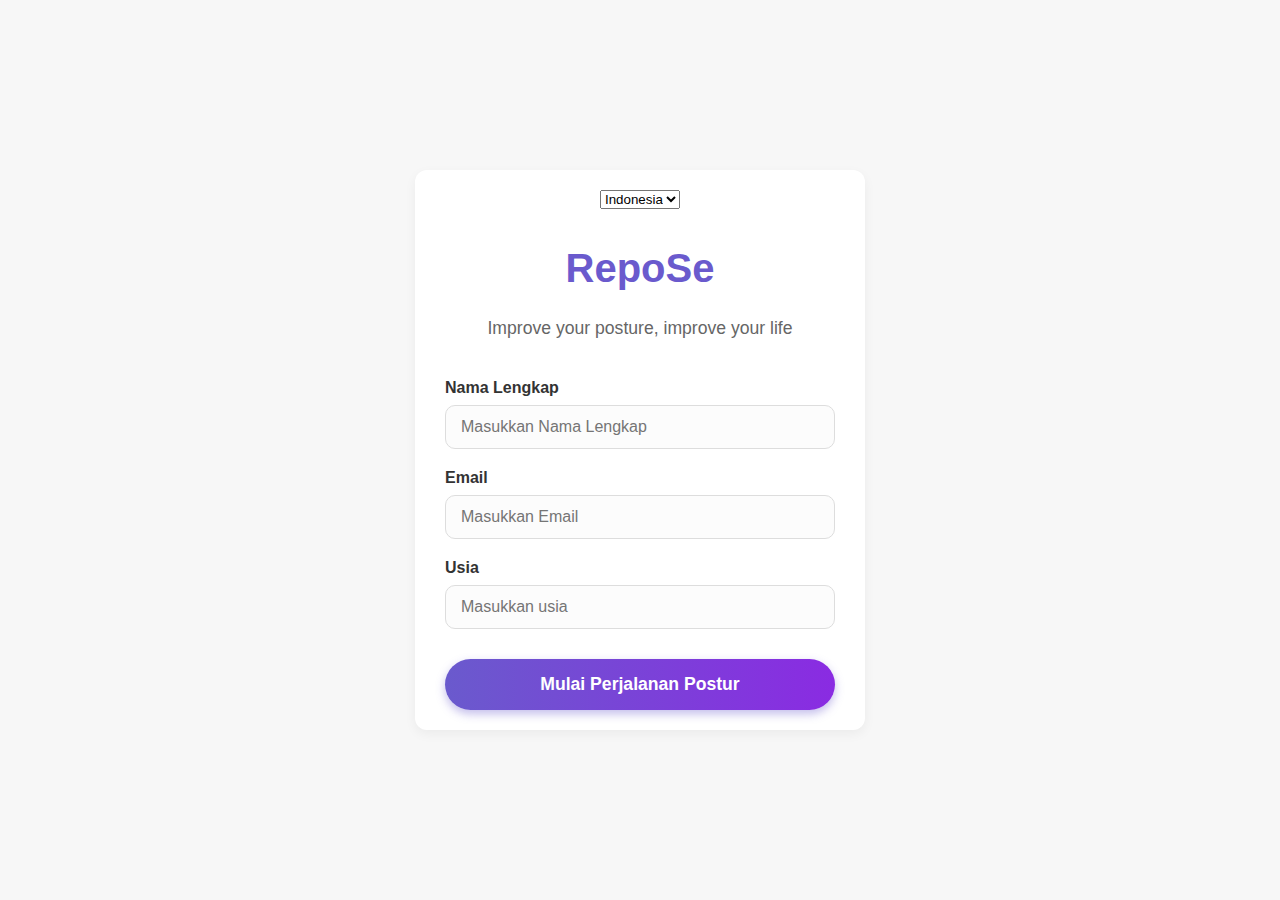
<file: index.html>
<!DOCTYPE html>
<html lang="id">
<head>
    <meta charset="UTF-8">
    <meta name="viewport" content="width=device-width, initial-scale=1.0">
    <title>RepoSe</title>
    <link rel="stylesheet" href="styles.css">
</head>
<body>

        <div class="page-container page-register">
        <div class="language-switcher">
            <select id="languageSelect">
                <option value="id">Indonesia</option>
                <option value="en">English</option>
            </select>
        </div>

        <header class="header-register">
            <h1>RepoSe</h1> 
            <p data-i18n="tagline">Improve your posture, improve your life</p>
        </header>

    <form class="form-container" id="registerForm">
        <label for="nama_lengkap" data-i18n="label_nama">Nama Lengkap</label>
        <input type="text" id="nama_lengkap" placeholder="Masukkan Nama Lengkap">

        <label for="email" data-i18n="label_email">Email</label>
        <input type="email" id="email" placeholder="Masukkan Email">

        <label>Usia</label>
        <input type="number" id="usia" placeholder="Masukkan usia" min="10" max="80" required>
        
        <button type="submit" class="btn-primary" data-i18n="btn_submit">
            Mulai Perjalanan Postur
        </button>
    </form>
</div>
    

    <script src="index.js"></script>

</body>
</html>
</file>
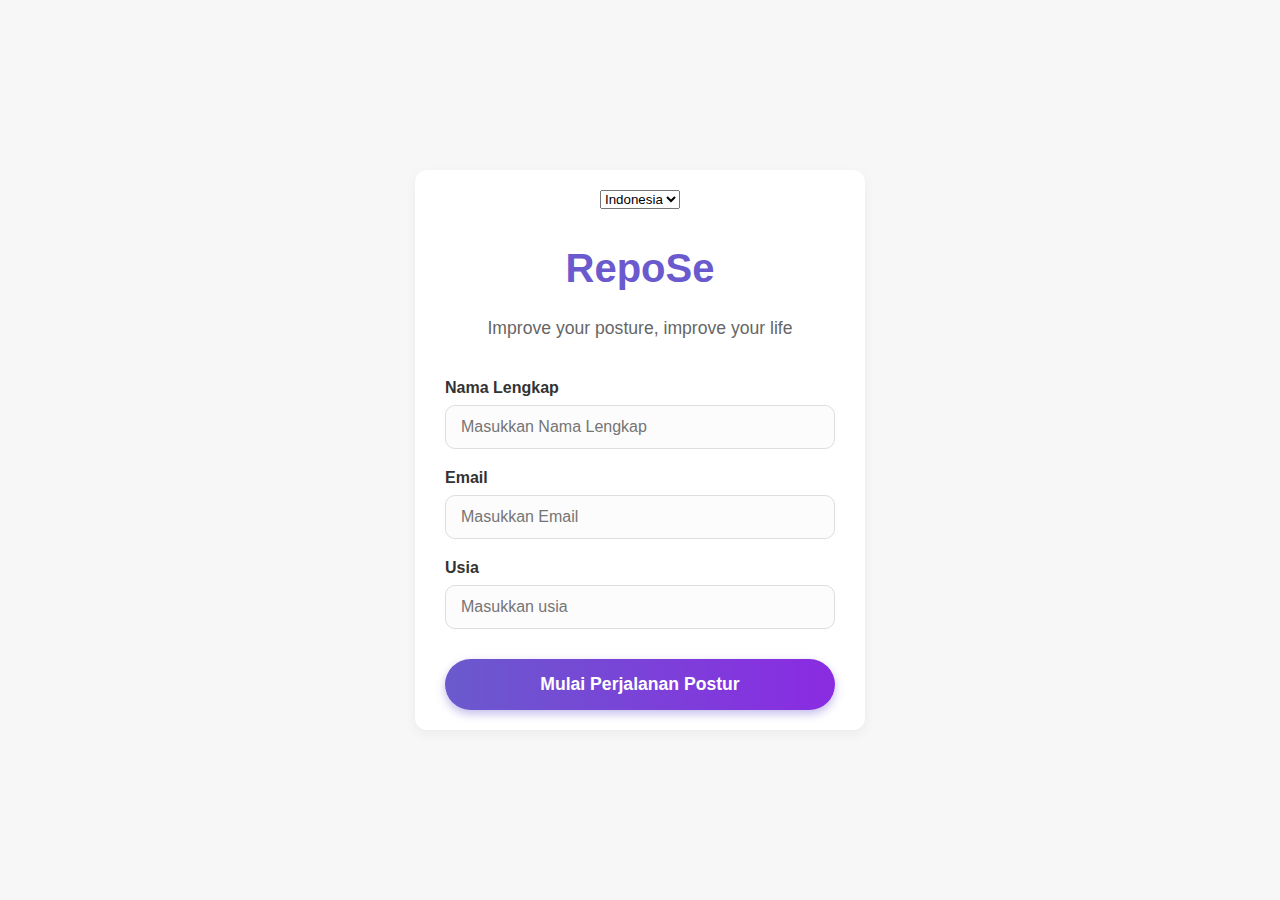
<file: bodyscan.html>
<!DOCTYPE html>
<html lang="id">
<head>
    <meta charset="UTF-8">
    <meta name="viewport" content="width=device-width, initial-scale=1.0">
    <title>Scoliosis Meter - BodyScan</title>
    <link rel="stylesheet" href="scandesktop_styles.css">
    <link href="https://fonts.googleapis.com/css2?family=Roboto:wght@400;700&display=swap" rel="stylesheet">
</head>
<body>

<div class="app-container">
    
    <main class="meter-display">

        <div class="meter-title">Scoliosis Meter</div>

        <!-- OPSIONAL: keterangan netral -->
        <div class="meter-subtitle">
            Posisi netral berada di tengah (0°)
        </div>

        <div class="measurement-value" id="valueDisplay">0</div>

        <!-- KETERANGAN ARAH -->
        <div class="direction-labels">
            <span>KIRI</span>
            <span>TENGAH (0)</span>
            <span>KANAN</span>
        </div>

        <div class="meter-arc-container">
            <div class="meter-arc">
                <div class="scale-line" style="--i: -45deg;"></div>
                <div class="scale-line" style="--i: -35deg;"></div>
                <div class="scale-line" style="--i: -25deg;"></div>
                <div class="scale-line major" style="--i: -15deg;"></div>
                <div class="scale-line" style="--i: -5deg;"></div>
                <div class="scale-line" style="--i: 5deg;"></div>
                <div class="scale-line major" style="--i: 15deg;"></div>
                <div class="scale-line" style="--i: 25deg;"></div>
                <div class="scale-line" style="--i: 35deg;"></div>
                <div class="scale-line" style="--i: 45deg;"></div>

                <div class="meter-needle" id="meterNeedle"></div>
            </div>

            <div class="scale-labels">
                <span class="label-pos" style="--i: -45deg;">-30</span>
                <span class="label-pos" style="--i: -15deg;">-15</span>
                <span class="label-pos" style="--i: 0deg;">0</span>
                <span class="label-pos" style="--i: 15deg;">15</span>
                <span class="label-pos" style="--i: 45deg;">30</span>
            </div>
        </div>

        <!-- Tombol utama -->
        <div class="action-buttons-main">
            <button class="action-button large" id="startStopBtn">
                MULAI PENGUKURAN
            </button>

            <button class="action-button large" id="pauseBtn" style="display:none;">
                SELESAI
            </button>

            <!-- TOMBOL RESET (VISUAL SAJA, AMAN) -->
            <button class="action-button small" id="resetBtn">
                RESET
            </button>
        </div>

        <!-- Result Panel -->
        <div class="result-panel" id="resultPanel">
            <h2>HASIL ANALISIS</h2>
            <div class="result-angle" id="finalAngle">0°</div>
            <div class="result-status" id="resultStatus"></div>
            <button class="result-close" id="closeResult">TUTUP</button>
        </div>

    </main>

    <!-- 🔥 Bottom Navigation -->
    <nav class="bottom-nav">

        <a href="#" id="homeBtn" class="nav-item locked">
            <div class="nav-icon-wrapper">
                <span class="nav-icon">🏠</span>
                <span class="lock-icon" id="lockIcon">🔒</span>
            </div>
            <span>Home</span>
        </a>

        <!-- BODY SCAN -->
        <a href="bodyscan-flow.html" id="bodyScanBtn" class="nav-item">
            <div class="nav-icon-wrapper">
                <span class="nav-icon">🧍</span>
            </div>
            <span>Body Scan</span>
        </a>

    </nav>
</div>

<script src="bodyscan.js"></script>

</body>
</html>
</file>
<file: styles.css>
body {
    font-family: -apple-system, BlinkMacSystemFont, 'Segoe UI', Roboto, Oxygen, Ubuntu, Cantarell, 'Open Sans', 'Helvetica Neue', sans-serif;
    margin: 0;
    padding: 0;
    background-color: #f7f7f7;
    color: #333;
    display: flex;
    justify-content: center;
    align-items: center;
    min-height: 100vh;
}

.page-container {
    width: 90%;
    max-width: 450px;
    padding: 20px 30px;
    box-sizing: border-box;
    background-color: white;
    border-radius: 12px;
    box-shadow: 0 4px 12px rgba(0, 0, 0, 0.05);
}

.btn-primary {
    width: 100%;
    padding: 15px;
    border: none;
    border-radius: 30px;
    font-size: 1.1em;
    font-weight: bold;
    color: white;
    background: linear-gradient(to right, #6a5acd, #8a2be2); 
    cursor: pointer;
    margin-top: 30px;
    box-shadow: 0 4px 10px rgba(106, 90, 205, 0.4);
    transition: background 0.3s;
}

.btn-primary:hover {
    opacity: 0.9;
}

.page-register {
    text-align: center;
}

.header-register {
    margin-bottom: 40px;
    padding-top: 10px;
}

.header-register h1 {
    font-size: 2.5em;
    color: #6a5acd;
    font-weight: 800;
}

.header-register p {
    color: #666;
    font-size: 1.1em;
    margin-top: 5px;
}

.form-container {
    text-align: left;
}

.form-container label {
    display: block;
    margin-top: 20px;
    margin-bottom: 8px;
    font-weight: bold;
    color: #333;
}

.form-container input {
    width: 100%;
    padding: 12px 15px;
    border: 1px solid #ddd;
    border-radius: 10px;
    font-size: 1em;
    box-sizing: border-box;
    background-color: #fcfcfc;
    transition: border-color 0.3s;
}

.form-container input:focus {
    border-color: #6a5acd;
    outline: none;
    box-shadow: 0 0 0 2px rgba(106, 90, 205, 0.2);
}
</file>
<file: scandesktop_styles.css>
/* =========================
   RESET DASAR
========================= */
* {
    box-sizing: border-box;
    margin: 0;
    padding: 0;
}

body {
    font-family: 'Roboto', sans-serif;
    min-height: 100vh;
    background-color: #f0f0f0;
    display: flex;
    justify-content: center;
}

/* =========================
   CONTAINER APP
========================= */
.app-container {
    width: 100%;
    max-width: 450px;
    min-height: 100vh;
    background-color: #a0e0ff;
    padding: 20px;
    display: flex;
    flex-direction: column;
}

/* =========================
   DISPLAY SECTION
========================= */
.meter-display {
    flex: 1;
    display: flex;
    flex-direction: column;
    align-items: center;
    text-align: center;
}

.meter-title {
    font-size: 18px;
    margin-top: 10px;
    font-weight: 700;
    color: #2c3e50;
}

/* subtitle (opsional) */
.meter-subtitle {
    font-size: 12px;
    color: #555;
    margin-top: 4px;
    margin-bottom: 6px;
}

.measurement-value {
    font-size: 60px;
    font-weight: 700;
    margin: 10px 0 10px 0;
    color: #2c3e50;
}

/* =========================
   KETERANGAN ARAH
========================= */
.direction-labels {
    width: 300px;
    display: flex;
    justify-content: space-between;
    font-size: 12px;
    font-weight: 600;
    color: #555;
    margin-bottom: 10px;
}

/* =========================
   ARC METER
========================= */
.meter-arc-container {
    position: relative;
    width: 300px;
    height: 150px;
    overflow: hidden;
    margin-bottom: 20px;
}

.meter-arc {
    position: absolute;
    bottom: 0;
    left: 50%;
    transform: translateX(-50%) rotate(180deg);
    width: 300px;
    height: 300px;
    border-radius: 50%;
    border: 3px solid #444;
    border-color: #444 #444 transparent #444;
}

/* Scale Lines */
.scale-line {
    position: absolute;
    top: 50%;
    left: 50%;
    width: 2px;
    height: 15px;
    background: #444;
    transform: translate(-50%, -50%) rotate(var(--i)) translateY(140px);
}

.scale-line.major {
    height: 20px;
}

/* Labels */
.scale-labels {
    position: absolute;
    width: 100%;
    height: 100%;
}

.scale-labels .label-pos {
    position: absolute;
    top: 50%;
    left: 50%;
    font-size: 12px;
    font-weight: 700;
    color: #333;
    transform: translate(-50%, -50%) rotate(var(--i)) translateY(115px) rotate(calc(var(--i) * -1));
}

/* Needle */
.meter-needle {
    position: absolute;
    top: 110px;
    left: 50%;
    width: 4px;
    height: 110px;
    background: #c0392b; /* merah medis */
    transform-origin: top center;
    transform: rotate(0deg);
    transition: transform 0.25s ease-out;
}

/* =========================
   BUTTONS
========================= */
.action-buttons-main {
    margin-top: 20px;
    display: flex;
    flex-direction: column;
    align-items: center;
    gap: 10px;
}

.action-button {
    background: #fff;
    border: 1px solid #999;
    border-radius: 8px;
    cursor: pointer;
    font-weight: 700;
    transition: 0.2s;
}

.action-button:hover {
    transform: scale(1.05);
}

.action-button.large {
    padding: 12px 20px;
    width: 100%;
    max-width: 240px;
}

.action-button.small {
    padding: 8px 16px;
    font-size: 13px;
    opacity: 0.7;
}

.action-button.small:hover {
    opacity: 1;
}

/* =========================
   BOTTOM NAV
========================= */
.bottom-nav {
    position: fixed;
    bottom: 0;
    left: 0;
    right: 0;
    max-width: 450px;
    margin: auto;
    height: 70px;
    background: #fff;
    display: flex;
    justify-content: center;
    align-items: center;
    box-shadow: 0 -2px 10px rgba(0,0,0,0.1);
    border-top-left-radius: 15px;
    border-top-right-radius: 15px;
}

/* NAV ITEM */
.nav-item {
    display: flex;
    flex-direction: column;
    align-items: center;
    justify-content: center;
    text-decoration: none;
    font-size: 12px;
    color: #888;
    position: relative;
    width: 80px;
}

/* ICON WRAPPER */
.nav-icon-wrapper {
    position: relative;
    display: flex;
    justify-content: center;
    align-items: center;
}

/* ICON */
.nav-icon {
    font-size: 24px;
}

/* LOCK ICON */
.lock-icon {
    position: absolute;
    top: 50%;
    left: 50%;
    transform: translate(-50%, -50%);
    font-size: 14px;
    background: white;
    border-radius: 50%;
    padding: 2px;
    transition: all 0.3s ease;
    z-index: 2;
}

/* LOCKED STATE */
.nav-item.locked {
    opacity: 0.6;
    pointer-events: none;
}

/* UNLOCKED STATE */
.nav-item.unlocked {
    color: #007bff;
    text-shadow: 0 0 8px rgba(0,123,255,0.6);
}

/* UNLOCK ANIMATION */
.unlocking {
    animation: unlockAnim 0.5s ease forwards;
}

@keyframes unlockAnim {
    0% {
        transform: translate(-50%, -50%) scale(1);
        opacity: 1;
    }
    50% {
        transform: translate(-50%, -50%) scale(1.6);
        opacity: 1;
    }
    100% {
        transform: translate(-50%, -50%) scale(0);
        opacity: 0;
    }
}

/* =========================
   RESULT PANEL
========================= */
.result-panel {
    position: fixed;
    bottom: 0;
    left: 50%;
    transform: translateX(-50%) translateY(100%);
    width: 100%;
    max-width: 450px;
    background: #ffffff;
    padding: 25px;
    border-top-left-radius: 25px;
    border-top-right-radius: 25px;
    box-shadow: 0 -5px 20px rgba(0,0,0,0.2);
    text-align: center;
    transition: transform 0.4s ease;
    z-index: 999;
}

.result-panel.show {
    transform: translateX(-50%) translateY(0);
}

.result-panel h2 {
    font-size: 18px;
    margin-bottom: 15px;
}

.result-angle {
    font-size: 48px;
    font-weight: 700;
    margin-bottom: 10px;
}

.result-status {
    font-size: 16px;
    font-weight: 600;
    margin-bottom: 20px;
}

.result-close {
    padding: 10px 20px;
    border-radius: 10px;
    border: none;
    background: #007bff;
    color: #fff;
    font-weight: 700;
    cursor: pointer;
    transition: 0.2s;
}

.result-close:hover {
    transform: scale(1.05);
}

/* =========================
   STATUS WARNA DINAMIS
========================= */
.result-status.normal {
    color: #28a745;
}

.result-status.warning {
    color: #ffc107;
}

.result-status.danger {
    color: #dc3545;
}

/* =========================
   LANDSCAPE OPTIMIZATION
========================= */
@media screen and (orientation: landscape) {

    .meter-arc-container {
        width: 350px;
        height: 170px;
    }

    .meter-arc {
        width: 350px;
        height: 350px;
    }

    .meter-needle {
        height: 130px;
        top: 120px;
    }

    .measurement-value {
        font-size: 70px;
    }

    .direction-labels {
        width: 350px;
    }
}
</file>
